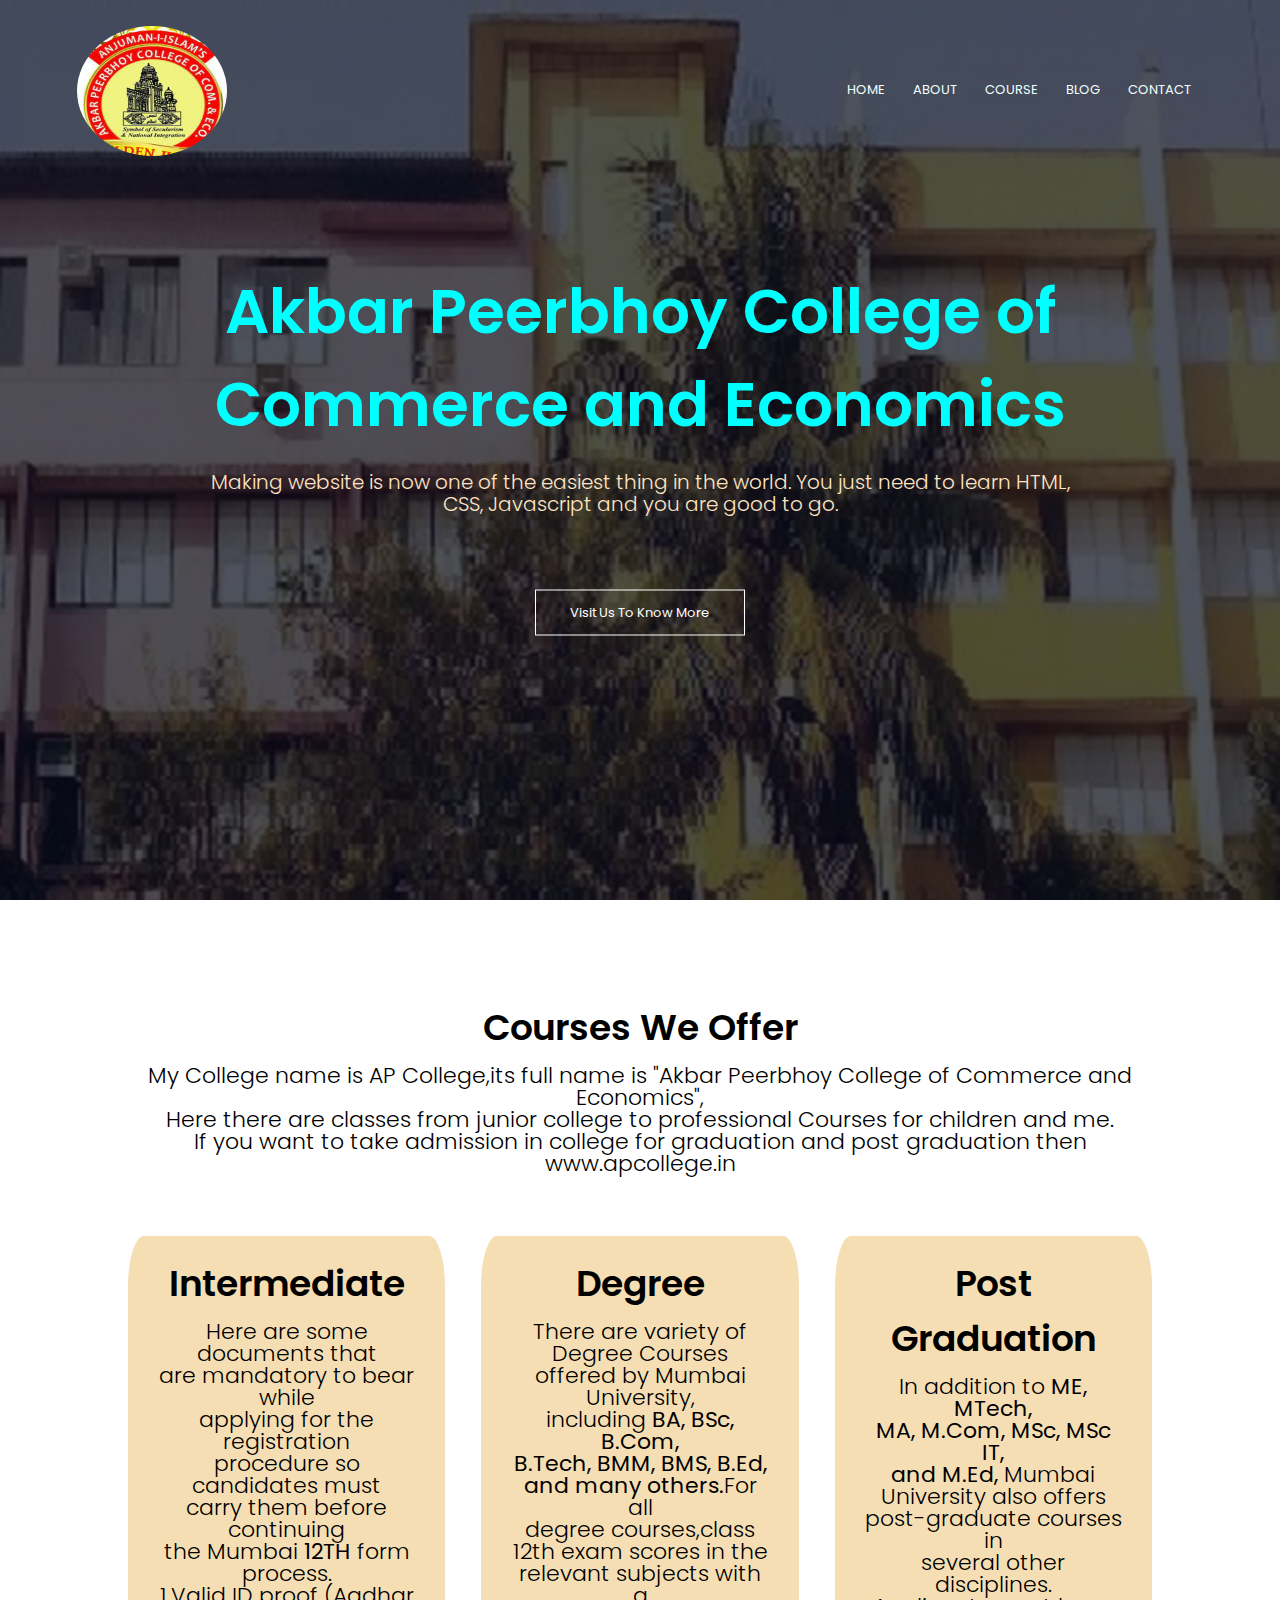
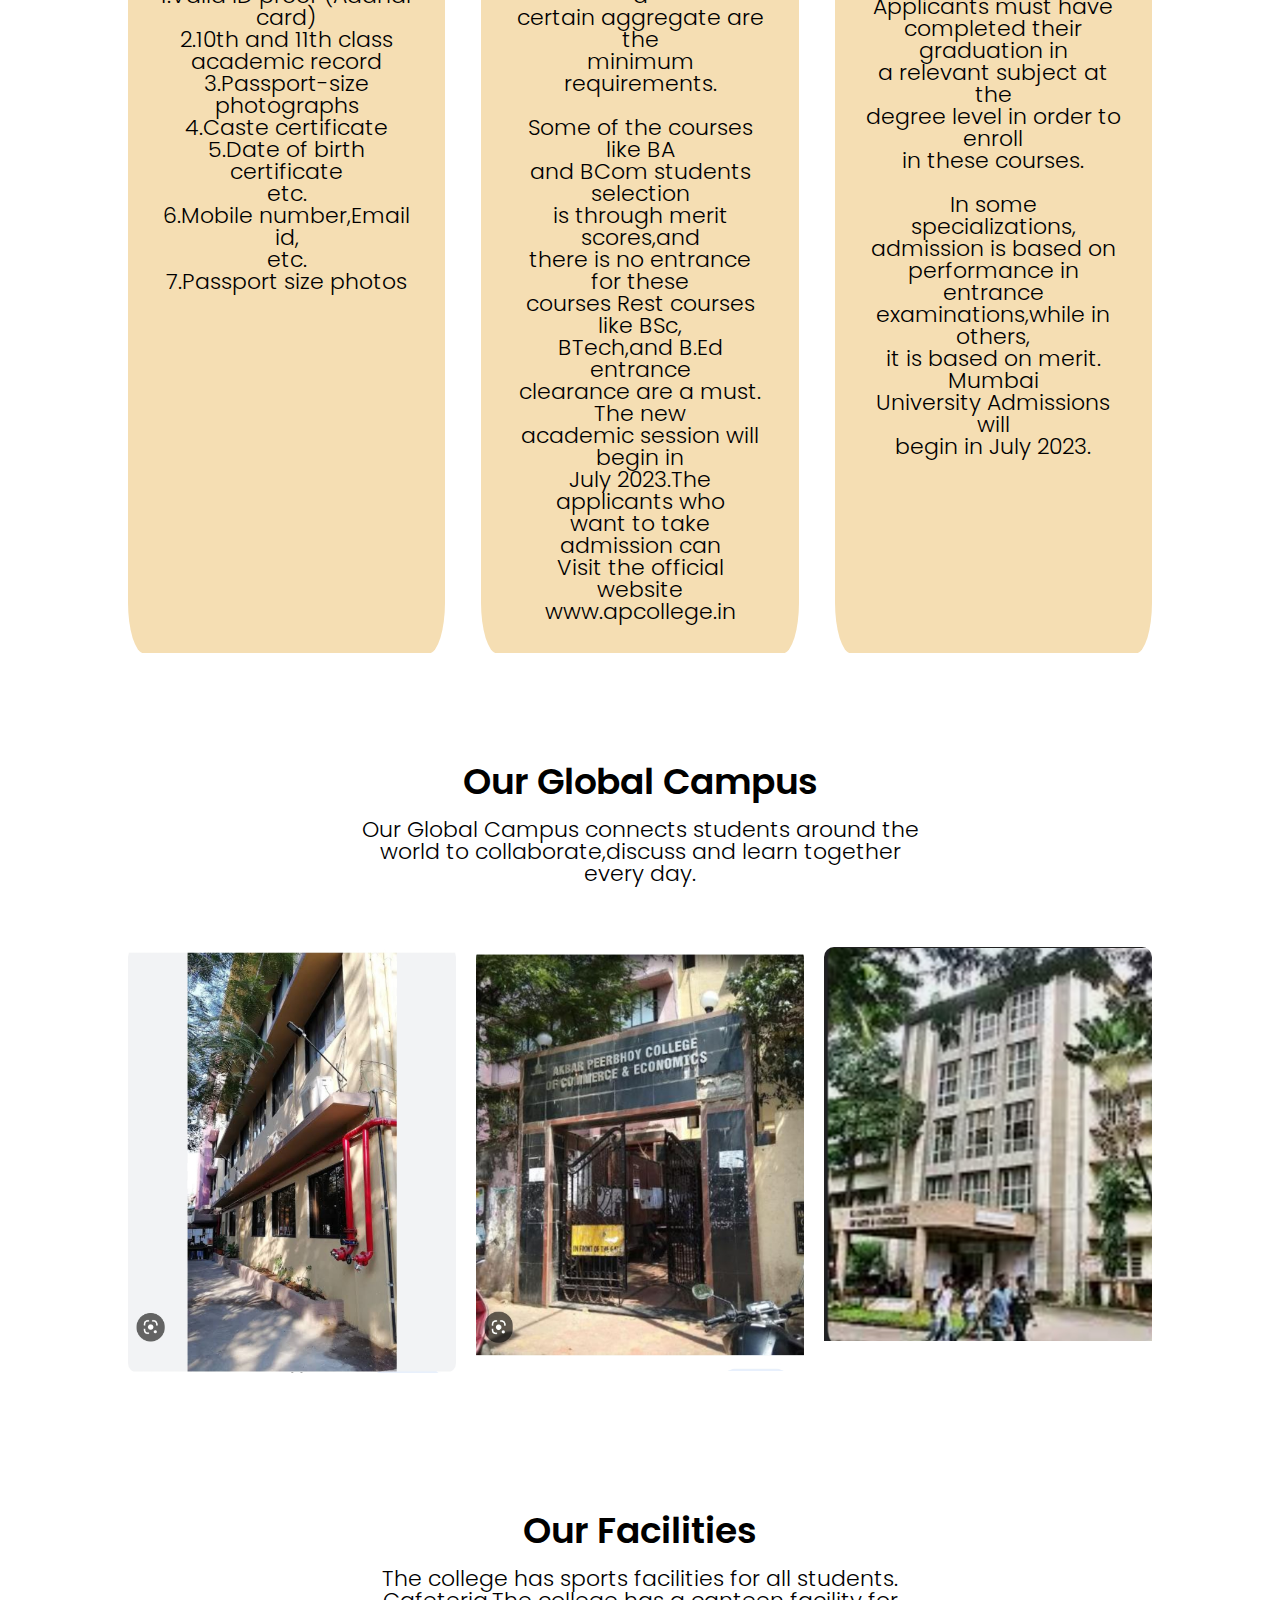
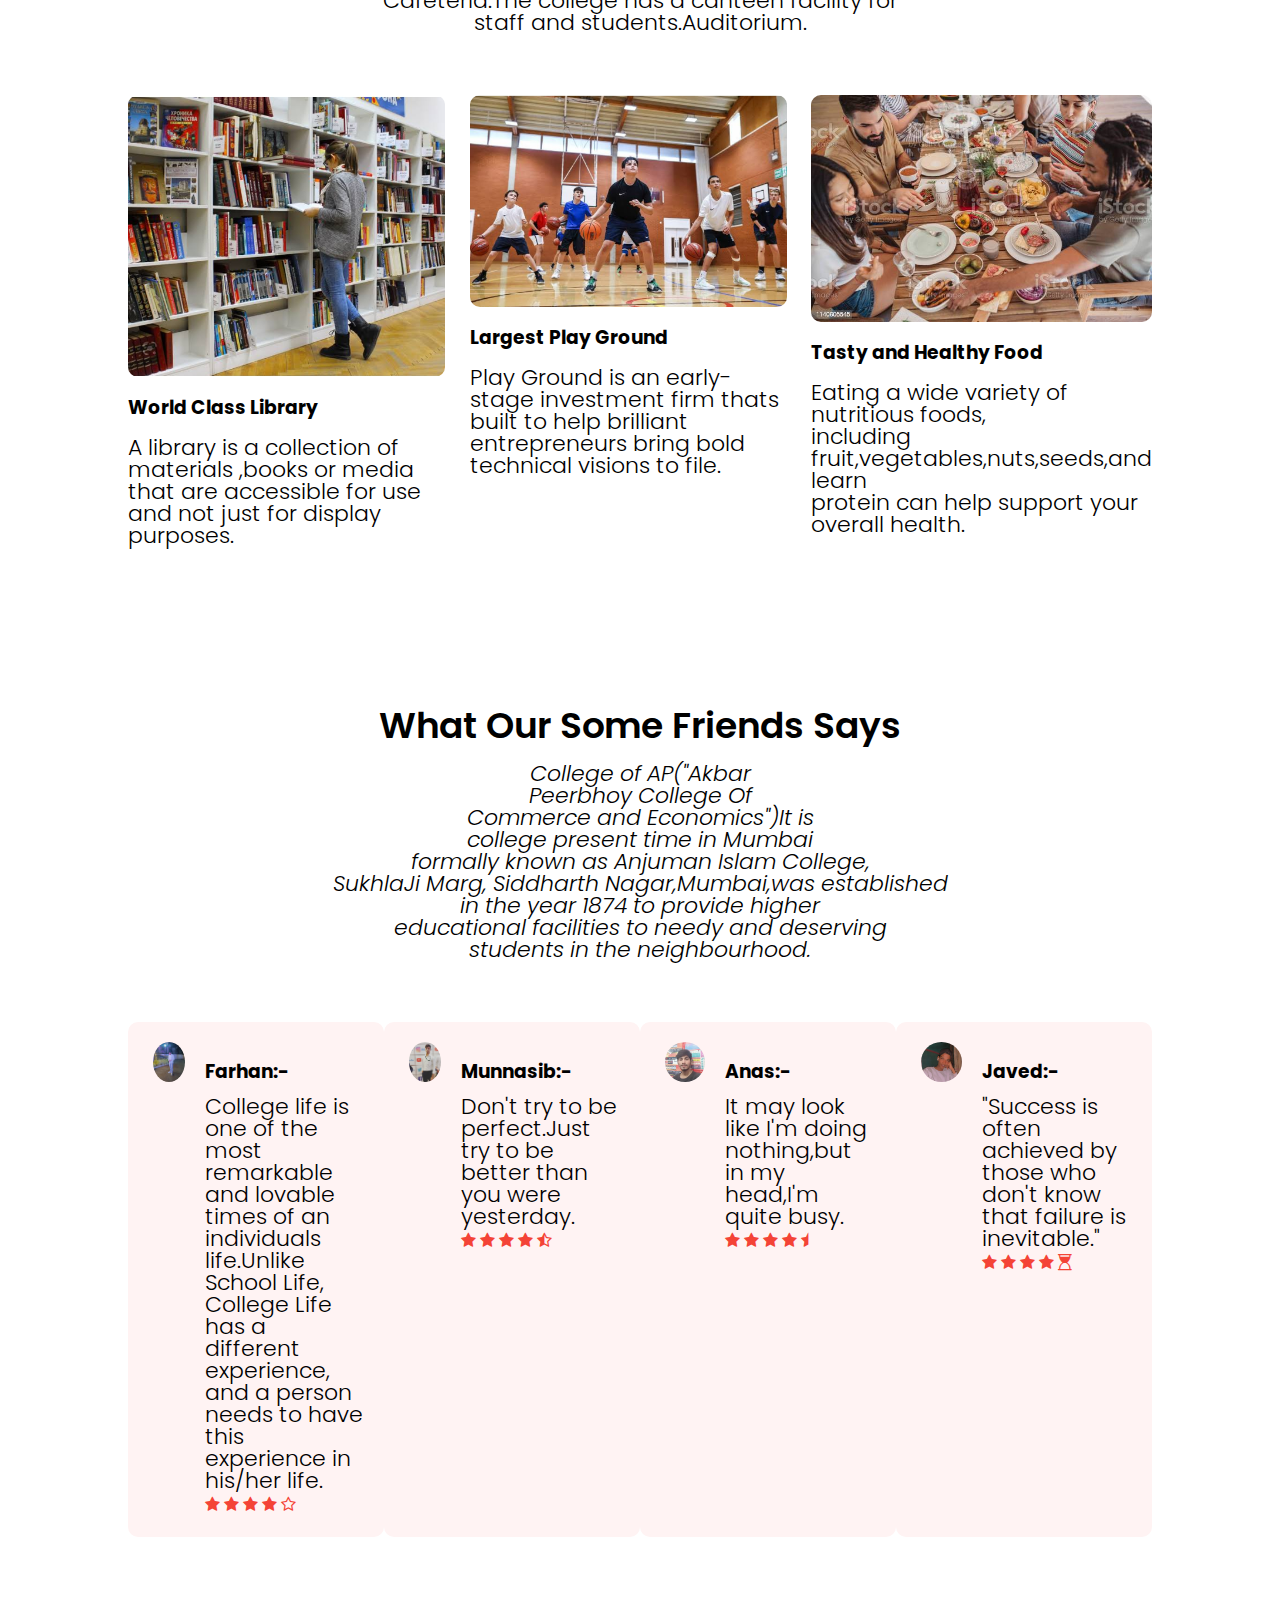
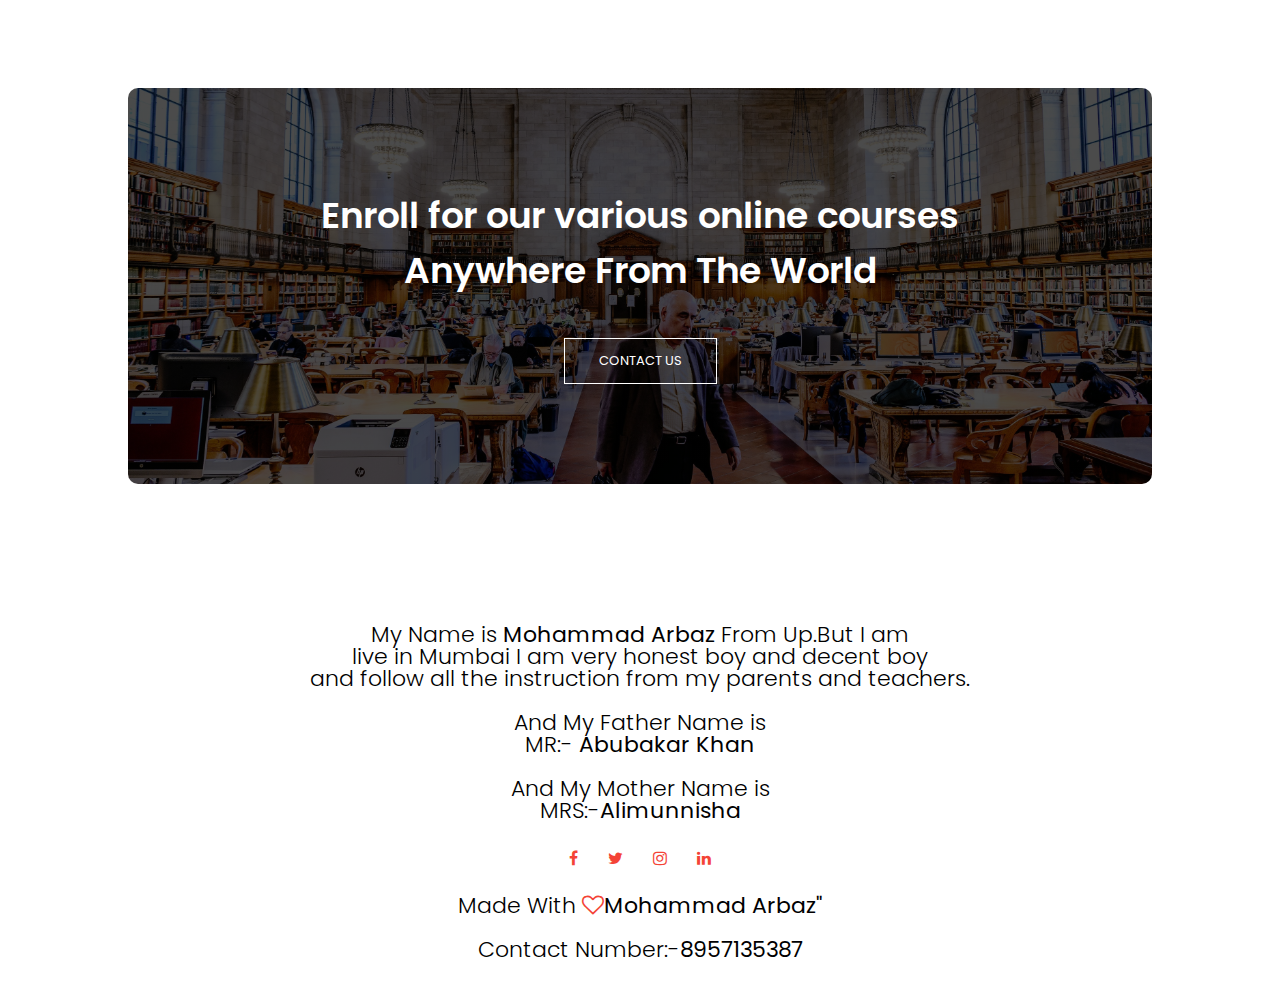
<file: index.html>
<html>
    <head>
        <meta name="viewport" content="with=device-width,initial-scale=1.0">
        <title>College</title>
        <link rel="stylesheet" href="style.css">
        <link rel="preconnect" href="https://fonts.googleapis.com">
<link rel="preconnect" href="https://fonts.gstatic.com" crossorigin>
<link href="https://fonts.googleapis.com/css2?
family=Josefin+Sans:wght@100&family=Poppins:
wght@100;200;300;400;600;700&display=swap" rel="stylesheet">
<link rel="stylesheet" href="https://stackpath.bootstrapcdn.com/
font-awesome/4.7.0/css/font-awesome.min.css">
    </head>
    <body>
        <section class="header">
            <nav>
                <a href="index.html"><img src="logo.png"></a>
                <div class="nav-links" id="navlinks">
                    <i class="fa fa-times"onclick="hidemenu()"></i>
                    <ul>
                        <li><a href="index.html">HOME</a></li>
                        <li><a href="about.html.html">ABOUT</a></li>
                        <li><a href="course.html.html">COURSE</a></li>
                        <li><a href="blog.html.html">BLOG</a></li>
                        <li><a href="contact.html.html">CONTACT</a></li>
                    </ul>
                </div>
                <i class="fa fa-bars"onclick="showmenu()"></i>
            </nav>
            <div class="text-box">
                <h1>Akbar Peerbhoy College of Commerce and Economics</i></h1>
                <p>Making website is now one of the easiest thing in the world.
                    You just need to learn HTML, <br>CSS, Javascript and you are good to go.
                </p><br>
                <a href=""class="form-container">Visit Us To Know More</a>
                </div>
            </div>
        </section>
        <section class="Course">
            <h1>Courses We Offer</h1>
            <p>My College name is AP College,its full name is "Akbar Peerbhoy College of Commerce and 
                Economics",<br>Here there are classes from junior college to professional 
                Courses for children and me.<br>If you want to take admission
                in college for graduation and post graduation then www.apcollege.in
            </p>
            <div class="row">
                <div class="course-col">
                    <h1>Intermediate</h1>
                    <p>Here are some documents that <br>are mandatory
                    to bear while <br>applying for the registration<br>
                procedure so candidates must<br> carry them
            before continuing <br>the Mumbai <b>12TH</b> form<br>
        process.<br>
    1.Valid ID proof (Aadhar <br>
    card)<br>
2.10th and 11th class <br>academic record<br>
3.Passport-size photographs<br>
4.Caste certificate<br>
5.Date of birth certificate <br>etc.<br>
6.Mobile number,Email id,<br>etc.<br>
7.Passport size photos<br></p>
                </div>
                <div class="course-col">
                    <h1>Degree</h1>
                    <p>There are variety of<br>Degree Courses
                    <br>offered by Mumbai University,<br>including
                <b>BA, BSc, B.Com,<br>B.Tech, BMM, BMS, B.Ed,<br>
            and many others.</b>For all<br>degree courses,class<br>
        12th exam scores in the <br>relevant subjects with a<br>certain
    aggregate are the<br>minimum requirements.
<br>
<br>
Some of the courses like BA<br>and BCom students selection<br>is 
through merit scores,and<br>there is no entrance for these<br>courses
Rest courses like BSc,<br>BTech,and B.Ed entrance<br>clearance are a must.
The new<br>academic session will begin in<br>July 2023.The applicants
who<br>want to take admission can<br>Visit the official website<br>
www.apcollege.in<br></p>
            </div>
            <div class="course-col">
                <h1>Post Graduation</h1>
                <p>In addition to <b>ME, MTech,<br>MA, M.Com, MSc, MSc IT,<br>
               and M.Ed,</b> Mumbai<br>University also offers<br>post-graduate courses in<br>
            several other disciplines.<br>Applicants must have<br>completed their
        graduation in<br>a relevant subject at the <br>degree level in 
    order to enroll<br>in these courses.
<br>
<br>
In some specializations,<br>admission is based on<br>performance
in entrance<br>examinations,while in others,<br>it is based on merit.
Mumbai<br>University Admissions will<br>begin in July 2023. </p>
        </div>
    </div>
        </section>
        <section class="Campus">
            <h1>Our Global Campus</h1>
            <p>Our Global Campus connects students around the<br>world
            to collaborate,discuss and learn together<br>every day.</p>
            <div class="row">
                <div class="campus-col">
                    <img src="mum.jpg">
                    <div class="layer">
                        <h3>Mumbai</h3>
                    </div>
                </div>
                <div class="campus-col">
                    <img src="mumb.jpg">
                    <div class="layer">
                        <h3>Mumbai</h3>
                    </div>
                </div>
                <div class="campus-col">
                    <img src="mum.png">
                    <div class="layer">
                        <h3>Mumbai</h3>
                    </div>
            </div>
        </section>
        <section class="facilities">
            <h1>Our Facilities</h1>
            <p>The college has sports facilities for all students.<br>
            Cafeteria.The college has a canteen facility for<br>
        staff and students.Auditorium.</p>
        <div class="row">
            <div class="facilities-col">
                <img src="library.jpg">
                <h3>World Class Library</h3>
                <p>A library is a collection of materials ,books or media<br>
                that are accessible for use and not just for display purposes.</p>
            </div>
            <div class="facilities-col">
                <img src="basketball.jpg">
                <h3>Largest Play Ground</h3>
                <p>Play Ground is an early-stage investment firm thats
                    <br>built to help brilliant entrepreneurs bring bold<br>
                    technical visions to file.
                </p>
                </div>
                <div class="facilities-col">
                    <img src="canteen.jpg">
                    <h3>Tasty and Healthy Food</h3>
                    <p>Eating a wide variety of nutritious foods,<br>
                    including fruit,vegetables,nuts,seeds,and learn<br>
                protein can help support your overall health.</p>
                </div> 
        </div>
        </section>
        <section class="testimonials">
            <h1>What Our Some Friends Says</h1>
            <p><i>College of AP("Akbar<br>Peerbhoy College Of <br>
            Commerce and Economics")It is <br>college present time in 
        Mumbai<br>formally known as Anjuman Islam College,<br>SukhlaJi Marg,
    Siddharth Nagar,Mumbai,was established <br>in the year 1874 to provide higher<br>
educational facilities to needy and deserving<br>students in the 
neighbourhood. </i></p>
<div class="row">
    <div class="testimonials-col">
        <img src="farhan.jpg">
        <div>
            <h3>Farhan:-</h3>
            <p>College life is one of the most remarkable and lovable
            times of an individuals life.Unlike School Life, College
        Life has a different experience, and a person needs to 
    have this experience in his/her life.</p>
    <i class="fa fa-star"></i>
    <i class="fa fa-star"></i>
    <i class="fa fa-star"></i>
    <i class="fa fa-star"></i>
    <i class="fa fa-star-o"></i>
        </div>
    </div>
    <div class="testimonials-col">
        <img src="munasib.jpg">
        <div>
            <h3>Munnasib:-</h3>
            <p>Don't try to be perfect.Just try to be better
            than you were yesterday.</p>
            <i class="fa fa-star"></i>
            <i class="fa fa-star"></i>
            <i class="fa fa-star"></i>
            <i class="fa fa-star"></i>
            <i class="fa fa-star-half-o"></i>
         </div>
     </div>
     <div class="testimonials-col">
        <img src="anas.jpg">
        <div>
            <h3>Anas:-</h3>
            <p>It may look like I'm doing nothing,but in my
            head,I'm quite busy.</p>
            <i class="fa fa-star"></i>
            <i class="fa fa-star"></i>
            <i class="fa fa-star"></i>
            <i class="fa fa-star"></i>
            <i class="fa fa-star-half"></i>
      </div>
    </div>
    <div class="testimonials-col">
        <img src="javed.jpg">
        <div>
            <h3>Javed:-</h3>
            <p>"Success is often achieved by those who don't 
            know that failure is inevitable."</p>
            <i class="fa fa-star"></i>
            <i class="fa fa-star"></i>
            <i class="fa fa-star"></i>
            <i class="fa fa-star"></i>
            <i class="fa fa-hourglass-start"></i>
        </div>
    </div>
</div>
        </section>
        <section class="cta">
            <h1>Enroll for our various online courses<br> Anywhere From The World</h1>
            <a href="" class="form-container">CONTACT US</a>
        </section>
        <section class="footer">
            <p>My Name is <b>Mohammad Arbaz </b> From Up.But I am <br>live
                in Mumbai I am very honest boy and decent boy<br>and follow all
            the instruction from my parents and teachers.<br><br>And My Father Name is<br>
        MR:-<b> Abubakar Khan</b><br><br>And My Mother Name is<br>MRS:-<b>Alimunnisha</b></p>
            <div class="icons">
                <i class="fa fa-Facebook"></i>
                <i class="fa fa-Twitter"></i>
                <i class="fa fa-Instagram"></i>
                <i class="fa fa-Linkedin"></i>
            </div>
            <p>Made With <i class="fa fa-heart-o"></i><b>Mohammad Arbaz"</b><br><br>
            Contact Number:-<b>8957135387</b></p>
        </section>
        <script>
            var navlinks = document.getElementById("navlinks");
            function showmenu(){
                navlinks.style.right = "0";
            }
            function hidemenu(){
                navlinks.style.right = "-200px";
            }
        </script>
    </body>
</html>
</file>
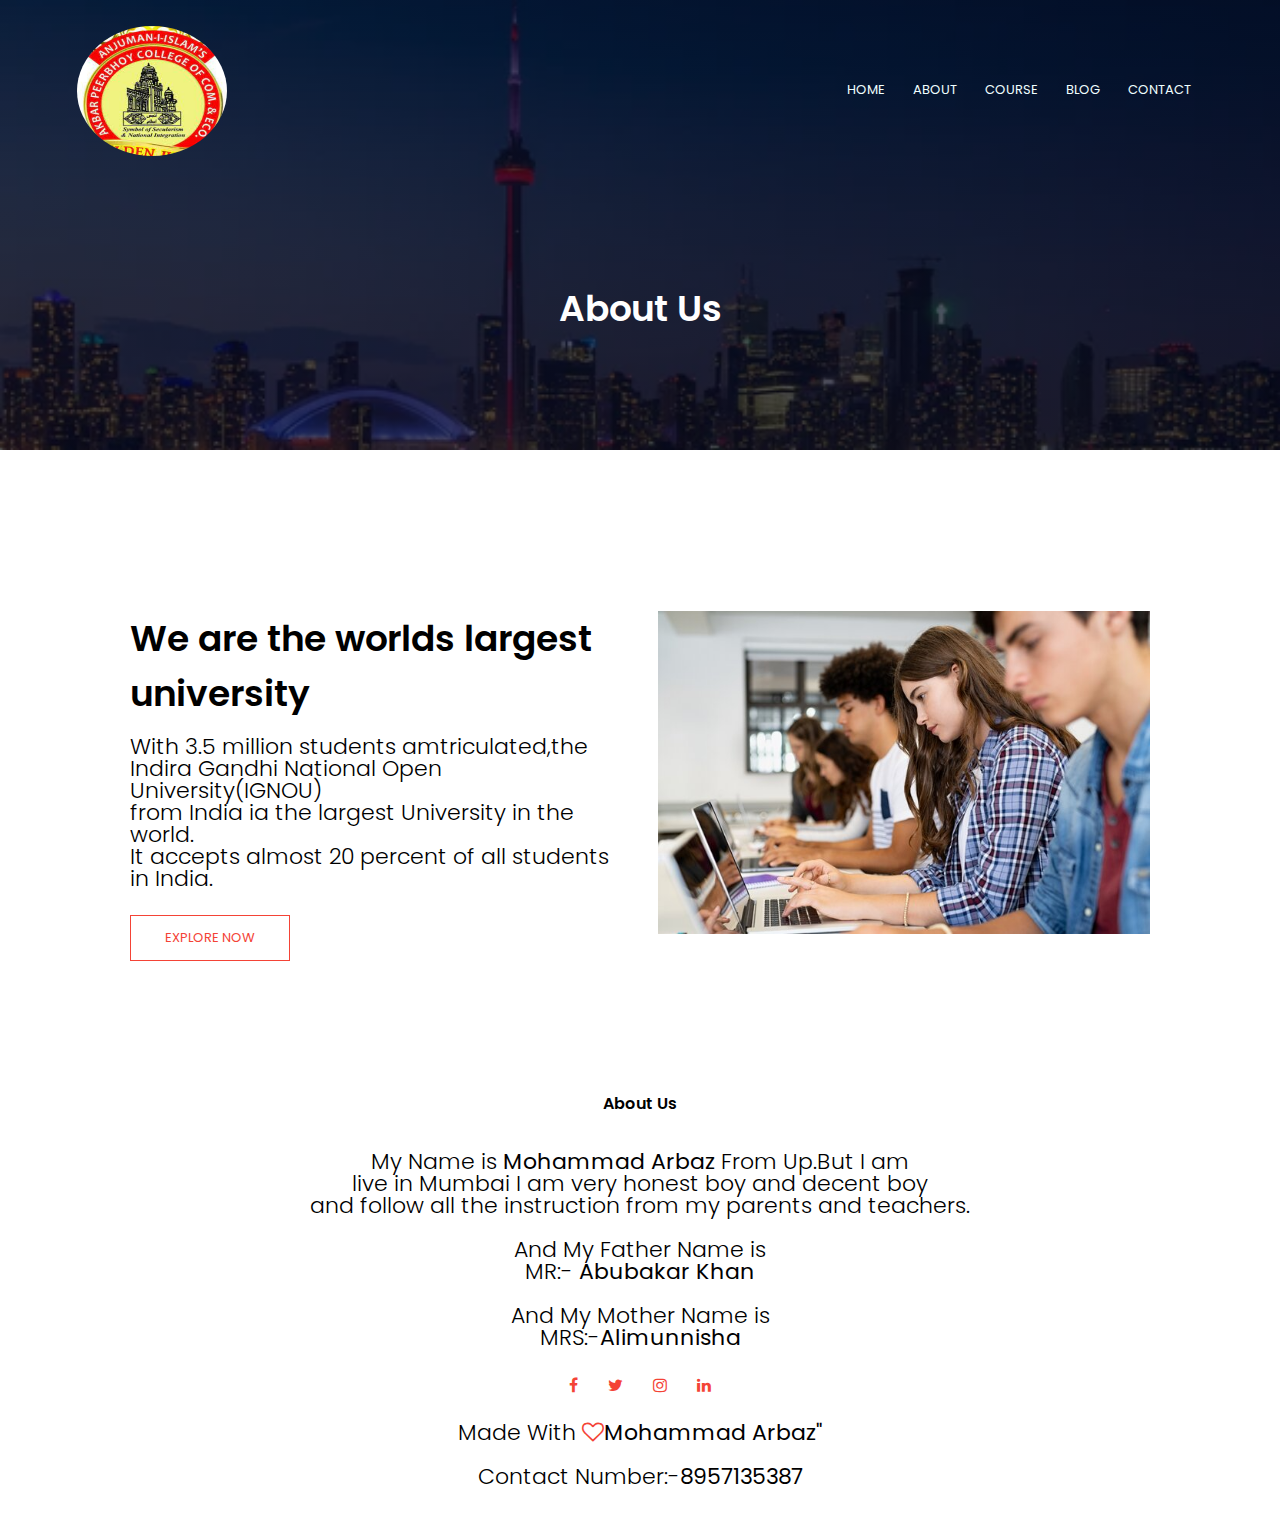
<file: about.html.html>
<html>
    <head>
        <meta name="viewport" content="with=device-width,initial-scale=1.0">
        <title>College</title>
        <link rel="stylesheet" href="style.css">
        <link rel="preconnect" href="https://fonts.googleapis.com">
<link rel="preconnect" href="https://fonts.gstatic.com" crossorigin>
<link href="https://fonts.googleapis.com/css2?
family=Josefin+Sans:wght@100&family=Poppins:
wght@100;200;300;400;600;700&display=swap" rel="stylesheet">
<link rel="stylesheet" href="https://stackpath.bootstrapcdn.com/
font-awesome/4.7.0/css/font-awesome.min.css">
    </head>
    <body>
        <section class="Sub-header">
            <nav>
                <a href="index.html"><img src="logo.png"></a>
                <div class="nav-links" id="navlinks">
                    <i class="fa fa-times"onclick="hidemenu()"></i>
                    <ul>
                        <li><a href="index.html">HOME</a></li>
                        <li><a href="about.html.html">ABOUT</a></li>
                        <li><a href="course.html.html">COURSE</a></li>
                        <li><a href="blog.html.html">BLOG</a></li>
                        <li><a href="contact.html.html">CONTACT</a></li>
                    </ul>
                </div>
                <i class="fa fa-bars"onclick="showmenu()"></i>
            </nav>
           <h1>About Us</h1>

        </section>
        <section class="about-us">
            <div class="row">
                <div class="about-col">
                    <h1>We are the worlds largest university</h1>
                    <p>With 3.5 million students amtriculated,the <br>
                    Indira Gandhi National Open University(IGNOU)<br>
                    from India ia the largest University in the world.<br>
                It accepts almost 20 percent of all students in India.</p>
                <a href=""class="form-container red-container">EXPLORE NOW</a>
                </div>
                <div class="about-col">
                    <img src="largest.jpg">
                </div>
            </div>
        </section>
       
        
      
        
       
        <section class="footer">
            <h4>About Us</h4>
            <p>My Name is <b>Mohammad Arbaz </b> From Up.But I am <br>live
            in Mumbai I am very honest boy and decent boy<br>and follow all
        the instruction from my parents and teachers.<br><br>And My Father Name is<br>
    MR:-<b> Abubakar Khan</b><br><br>And My Mother Name is<br>MRS:-<b>Alimunnisha</b></p>
        <div class="icons">
            <i class="fa fa-Facebook"></i>
            <i class="fa fa-Twitter"></i>
            <i class="fa fa-Instagram"></i>
            <i class="fa fa-Linkedin"></i>
        </div>
        <p>Made With <i class="fa fa-heart-o"></i><b>Mohammad Arbaz"</b><br><br>
        Contact Number:-<b>8957135387</b></p>
        </section>
        <script>
            var navlinks = document.getElementById("navlinks");
            function showmenu(){
                navlinks.style.right = "0";
            }
            function hidemenu(){
                navlinks.style.right = "-200px";
            }
        </script>
    </body>
</html>
</file>
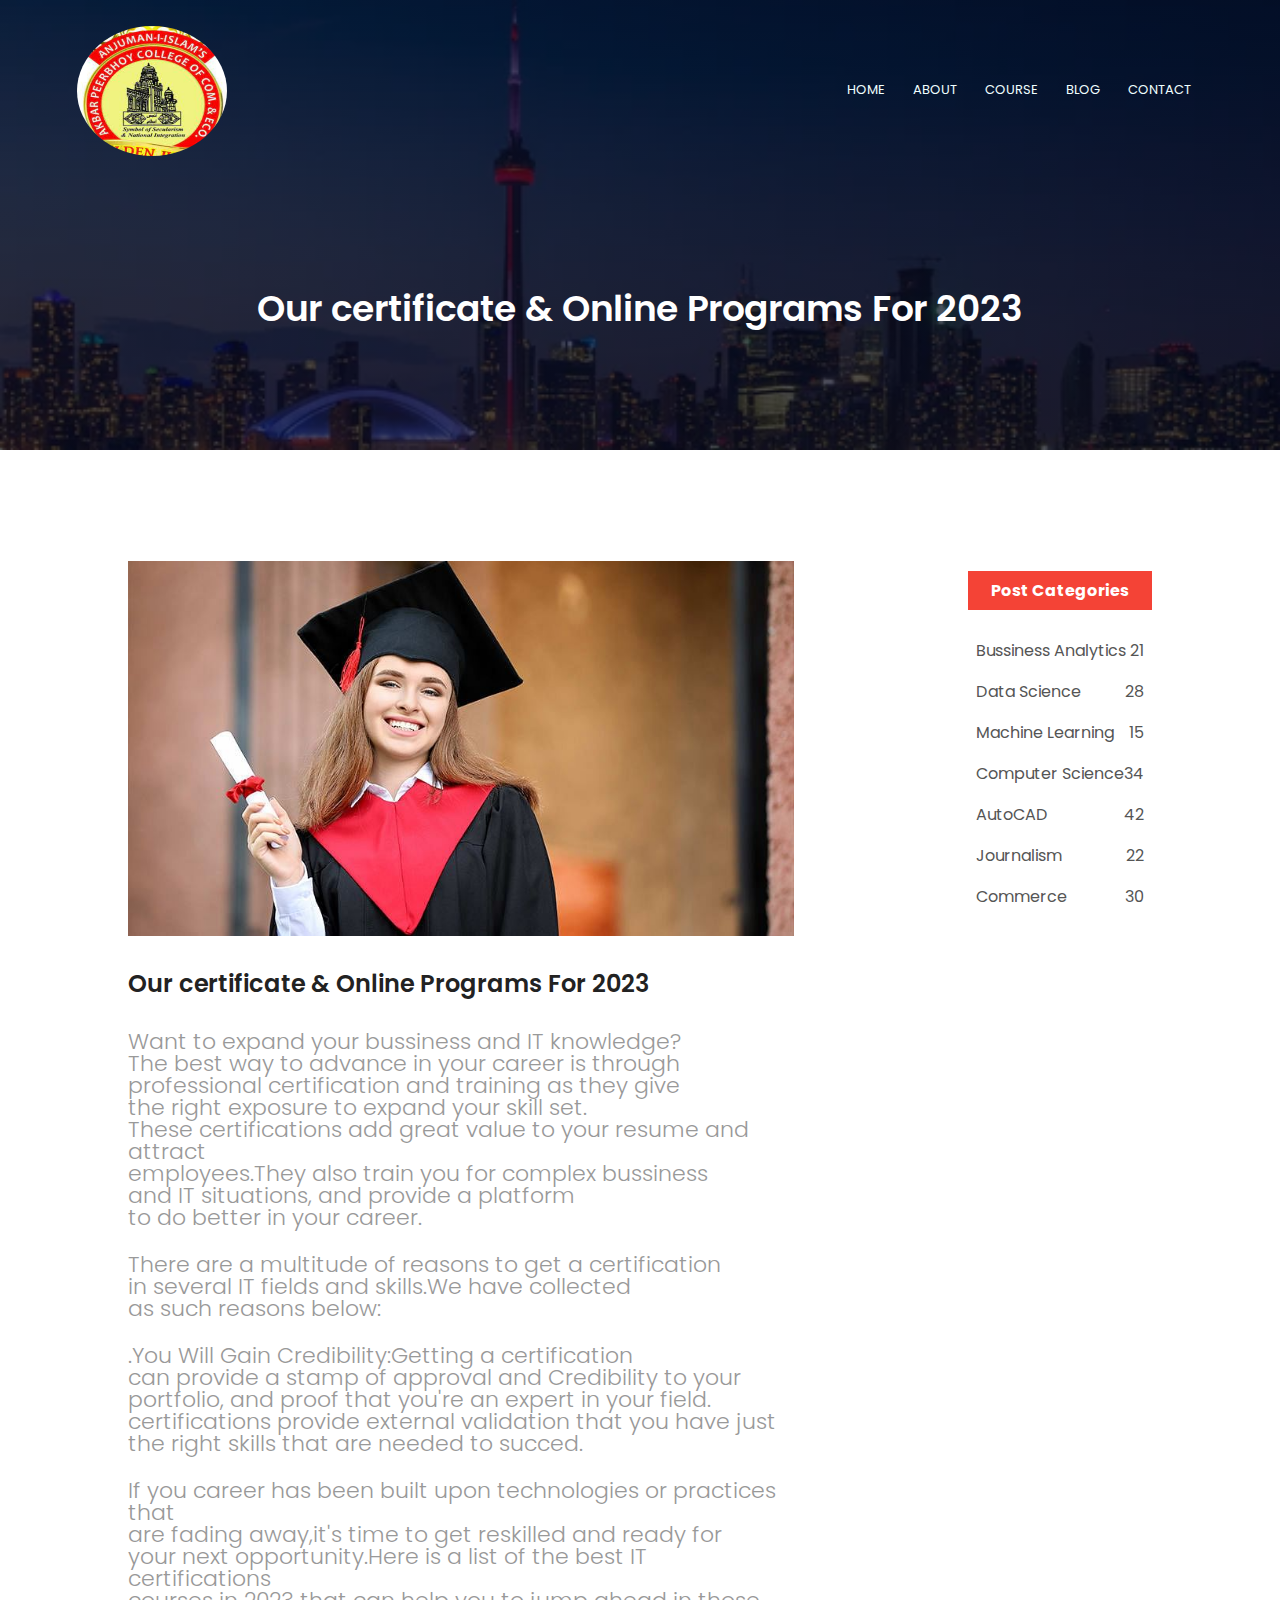
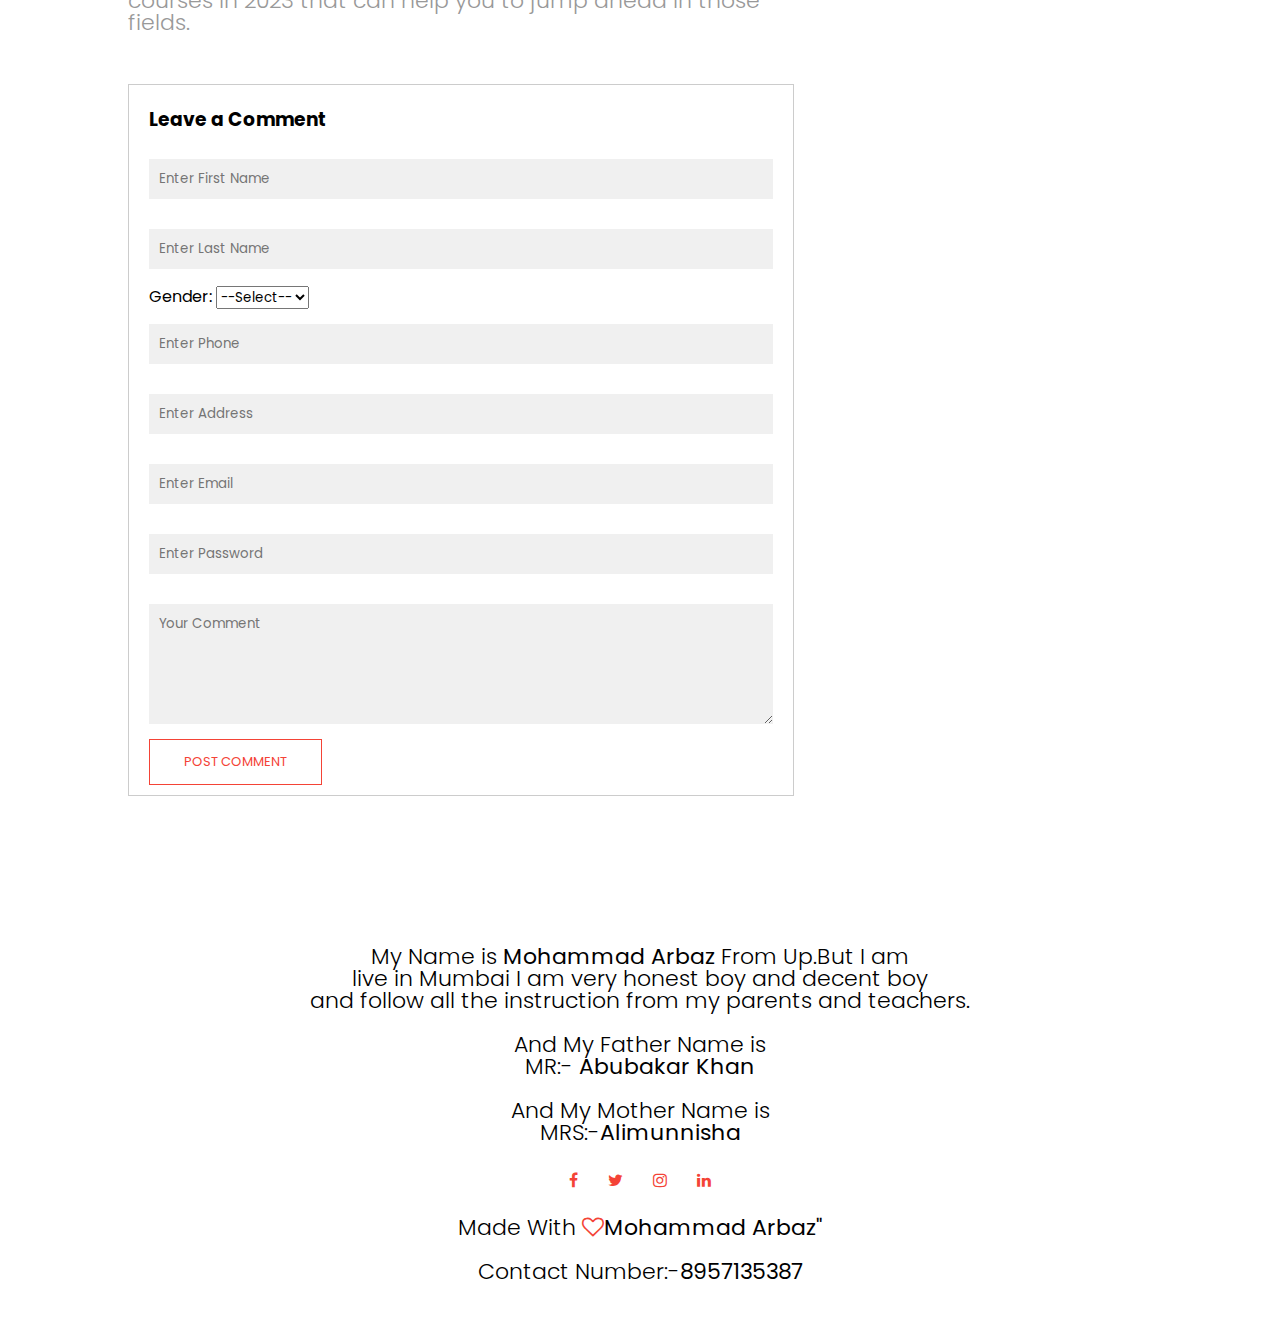
<file: blog.html.html>
<html>
    <head>
        <meta name="viewport" content="with=device-width,initial-scale=1.0">
        <title>College</title>
        <link rel="stylesheet" href="style.css">
        <link rel="preconnect" href="https://fonts.googleapis.com">
<link rel="preconnect" href="https://fonts.gstatic.com" crossorigin>
<link href="https://fonts.googleapis.com/css2?
family=Josefin+Sans:wght@100&family=Poppins:
wght@100;200;300;400;600;700&display=swap" rel="stylesheet">
<link rel="stylesheet" href="https://stackpath.bootstrapcdn.com/
font-awesome/4.7.0/css/font-awesome.min.css">
    </head>
    <body>
        <section class="Sub-header">
            <nav>
                <a href="index.html"><img src="logo.png"></a>
                <div class="nav-links" id="navlinks">
                    <i class="fa fa-times"onclick="hidemenu()"></i>
                    <ul>
                        <li><a href="index.html">HOME</a></li>
                        <li><a href="about.html.html">ABOUT</a></li>
                        <li><a href="course.html.html">COURSE</a></li>
                        <li><a href="blog.html.html">BLOG</a></li>
                        <li><a href="contact.html.html">CONTACT</a></li>
                    </ul>
                </div>
                <i class="fa fa-bars"onclick="showmenu()"></i>
            </nav>
           <h1>Our certificate & Online Programs For 2023</h1>

        </section>
        <section class="blog-content">
            <div class="row">
                <div class="blog-left">
                    <img src="certificate.jpg">
                    <h2>Our certificate & Online Programs For 2023</h2>
                    <p>Want to expand your bussiness and IT knowledge?<br>
                        The best way to advance in your career is through <br>
                        professional certification and training as they give <br>
                        the right exposure to expand your skill set.<br>These certifications add
                        great value to your resume and attract<br>employees.They also train you
                        for complex bussiness<br>and IT situations, and provide a platform <br>
                        to do better in your career.
                    </p>
                    <br>
                    <p>There are a multitude of reasons to get a certification<br>
                    in several IT fields and skills.We have collected <br>as such 
                reasons below:</p>
                <br>
                <p>.You Will Gain Credibility:Getting a certification <br>
                can provide a stamp of approval and Credibility to your <br>
            portfolio, and proof that you're an expert in your field.<br>
        certifications provide external validation that you have just<br>
    the right skills that are needed to succed.</p>
    <br>
    <p>If you career has been built upon technologies or practices that <br>
    are fading away,it's time to get reskilled and ready for<br>your
next opportunity.Here is a list of the best IT certifications<br>
courses in 2023 that can help you to jump ahead in those fields.</p>
<div class="comment-box">
    <h3>Leave a Comment</h3>
    <form class="comment-form">
        <input type="text" placeholder="Enter First Name">
        <input type="text" placeholder="Enter Last Name">
        <label for="gender">Gender:</label>
        <select id="gender"name="gender">
            <option value="">--Select--</option>
            <option value="male">Male</option>
            <option value="female">Female</option>
            <option value="other">Other</option>
        </select>
        <input type="text" placeholder="Enter Phone">
        <input type="text" placeholder="Enter Address">
        <input type="email" placeholder="Enter Email">
        <input type="text" placeholder="Enter Password">
        <textarea  rows="5" placeholder="Your Comment"></textarea>
        <button type="submit" class="form-container red-container">POST COMMENT</button>
    </form>
</div>
                </div>
                <div class="blog-right">
                    <h3>Post Categories</h3>
                    <div>
                        <span>Bussiness Analytics</span>
                        <span>21</span>
                    </div>
                <div>
                <span>Data Science</span>
                        <span>28</span>
                    </div>
                <div>
                <span>Machine Learning</span>
                        <span>15</span>
                    </div>
                <div>
                <span>Computer Science</span>
                        <span>34</span>
                    </div>
                <div>
                <span>AutoCAD</span>
                        <span>42</span>
                    </div>
                <div>
                <span>Journalism</span>
                        <span>22</span>
                    </div>
                <div>
                <span>Commerce</span>
                        <span>30</span>
                    </div>
                </div>
            </div>
        </section>
       
        
      
        
       
        <section class="footer">
            <p>My Name is <b>Mohammad Arbaz </b> From Up.But I am <br>live
                in Mumbai I am very honest boy and decent boy<br>and follow all
            the instruction from my parents and teachers.<br><br>And My Father Name is<br>
        MR:-<b> Abubakar Khan</b><br><br>And My Mother Name is<br>MRS:-<b>Alimunnisha</b></p>
            <div class="icons">
                <i class="fa fa-Facebook"></i>
                <i class="fa fa-Twitter"></i>
                <i class="fa fa-Instagram"></i>
                <i class="fa fa-Linkedin"></i>
            </div>
            <p>Made With <i class="fa fa-heart-o"></i><b>Mohammad Arbaz"</b><br><br>
            Contact Number:-<b>8957135387</b></p>
        </section>
        <script>
            var navlinks = document.getElementById("navlinks");
            function showmenu(){
                navlinks.style.right = "0";
            }
            function hidemenu(){
                navlinks.style.right = "-200px";
            }
        </script>
    </body>
</html>
</file>
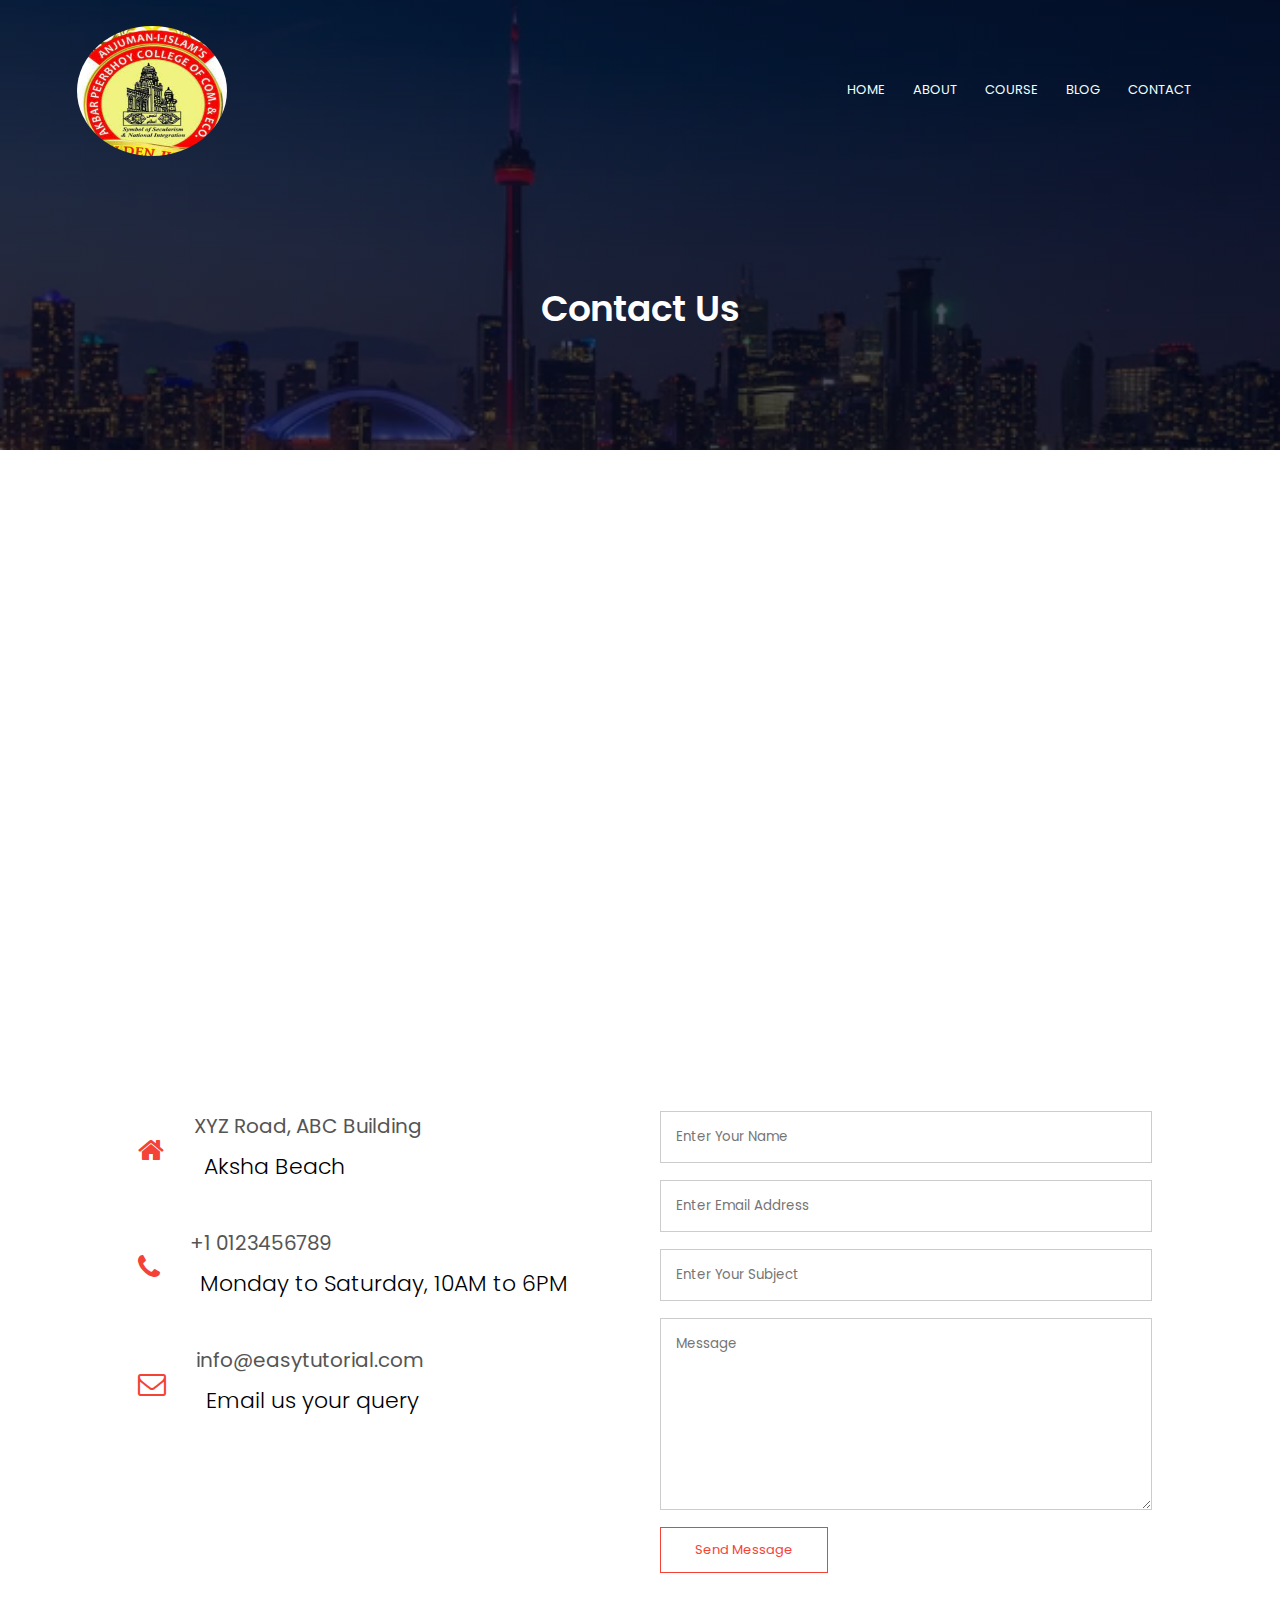
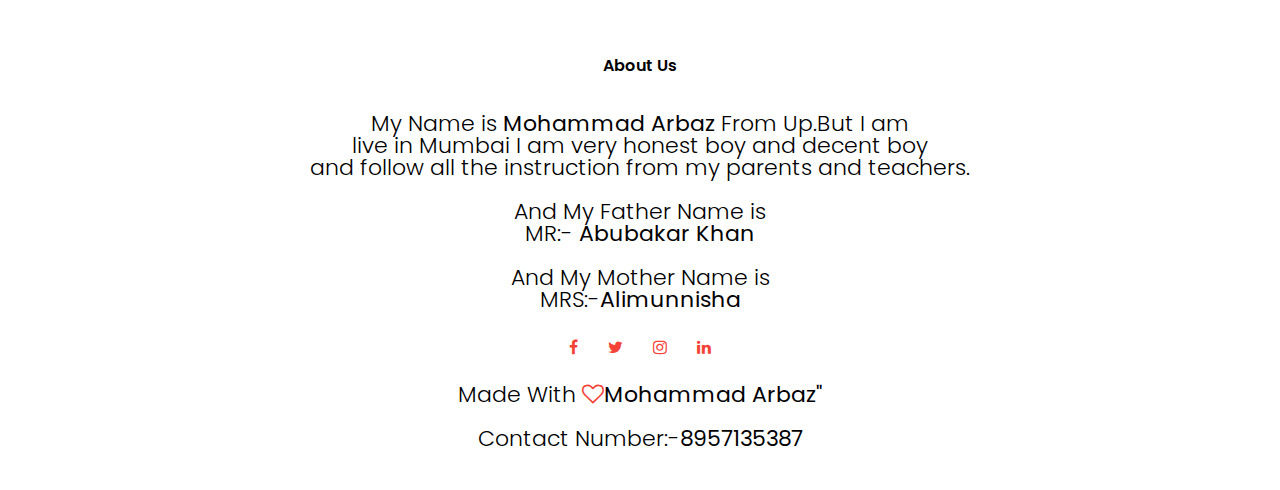
<file: contact.html.html>
<html>
    <head>
        <meta name="viewport" content="with=device-width,initial-scale=1.0">
        <title>College</title>
        <link rel="stylesheet" href="style.css">
        <link rel="preconnect" href="https://fonts.googleapis.com">
<link rel="preconnect" href="https://fonts.gstatic.com" crossorigin>
<link href="https://fonts.googleapis.com/css2?
family=Josefin+Sans:wght@100&family=Poppins:
wght@100;200;300;400;600;700&display=swap" rel="stylesheet">
<link rel="stylesheet" href="https://stackpath.bootstrapcdn.com/
font-awesome/4.7.0/css/font-awesome.min.css">
    </head>
    <body>
        <section class="Sub-header">
            <nav>
                <a href="index.html"><img src="logo.png"></a>
                <div class="nav-links" id="navlinks">
                    <i class="fa fa-times"onclick="hidemenu()"></i>
                    <ul>
                        <li><a href="index.html">HOME</a></li>
                        <li><a href="about.html.html">ABOUT</a></li>
                        <li><a href="course.html.html">COURSE</a></li>
                        <li><a href="blog.html.html">BLOG</a></li>
                        <li><a href="contact.html.html">CONTACT</a></li>
                    </ul>
                </div>
                <i class="fa fa-bars"onclick="showmenu()"></i>
            </nav>
           <h1>Contact Us</h1>

        </section>
        <section class="location">
            <iframe src="https://www.google.com/maps/embed?pb=!1m18!1m12!
            1m3!1d120590.09345448764!2d72.7129483222962!3d19.
            17595676261413!2m3!1f0!2f0!3f0!3m2!1i1024!2i768!
            4f13.1!3m3!1m2!1s0x3be7b42e695a7097%3A0x48523c8334d8edf7!
            2sAksa%20Beach!5e0!3m2!1sen!2sin!4v1682112633841!5m2!1sen!2sin" 
            width="600" height="450" style="border:0;" allowfullscreen="" 
            loading="lazy" referrerpolicy="no-referrer-when-downgrade"></iframe>
        </section>
        <section class="contact-us">
            <div class="row">
                <div class="contact-col">
                    <div>
                        <i class="fa fa-Home"></i>
                        <span>
                            <h5>XYZ Road, ABC Building</h5>
                            <p>Aksha Beach</p>
                        </span>
                    </div>
                    <div>
                    <i class="fa fa-Phone"></i>
                    <span>
                        <h5>+1 0123456789</h5>
                        <p>Monday to Saturday, 10AM to 6PM</p>
                    </span>
                </div>
                        <div>
                        <i class="fa fa-envelope-o"></i>
                        <span>
                            <h5>info@easytutorial.com</h5>
                            <p>Email us your query</p>
                        </span>
                    </div>
                </div>
                    <div class="contact-col">
                        <form action="form-handler.php" method="post">
                            <input type="text" name="name"placeholder="Enter Your Name"required>
                            <input type="email" name="email"placeholder="Enter Email Address"required>
                            <input type="text" name="subject"placeholder="Enter Your Subject"required>
                            <textarea rows="8" name="message"placeholder="Message"required></textarea>
                            <button type="Submit"class="form-container red-container">
                                Send Message</button>
                        </form>
            </div>
            </div>
        </section>
        
        
      
        
       
        <section class="footer">
            <h4>About Us</h4>
            <p>My Name is <b>Mohammad Arbaz </b> From Up.But I am <br>live
                in Mumbai I am very honest boy and decent boy<br>and follow all
            the instruction from my parents and teachers.<br><br>And My Father Name is<br>
        MR:-<b> Abubakar Khan</b><br><br>And My Mother Name is<br>MRS:-<b>Alimunnisha</b></p>
            <div class="icons">
                <i class="fa fa-Facebook"></i>
                <i class="fa fa-Twitter"></i>
                <i class="fa fa-Instagram"></i>
                <i class="fa fa-Linkedin"></i>
            </div>
            <p>Made With <i class="fa fa-heart-o"></i><b>Mohammad Arbaz"</b><br><br>
            Contact Number:-<b>8957135387</b></p>
        </section>
        <script>
            var navlinks = document.getElementById("navlinks");
            function showmenu(){
                navlinks.style.right = "0";
            }
            function hidemenu(){
                navlinks.style.right = "-200px";
            }
        </script>
    </body>
</html>
</file>
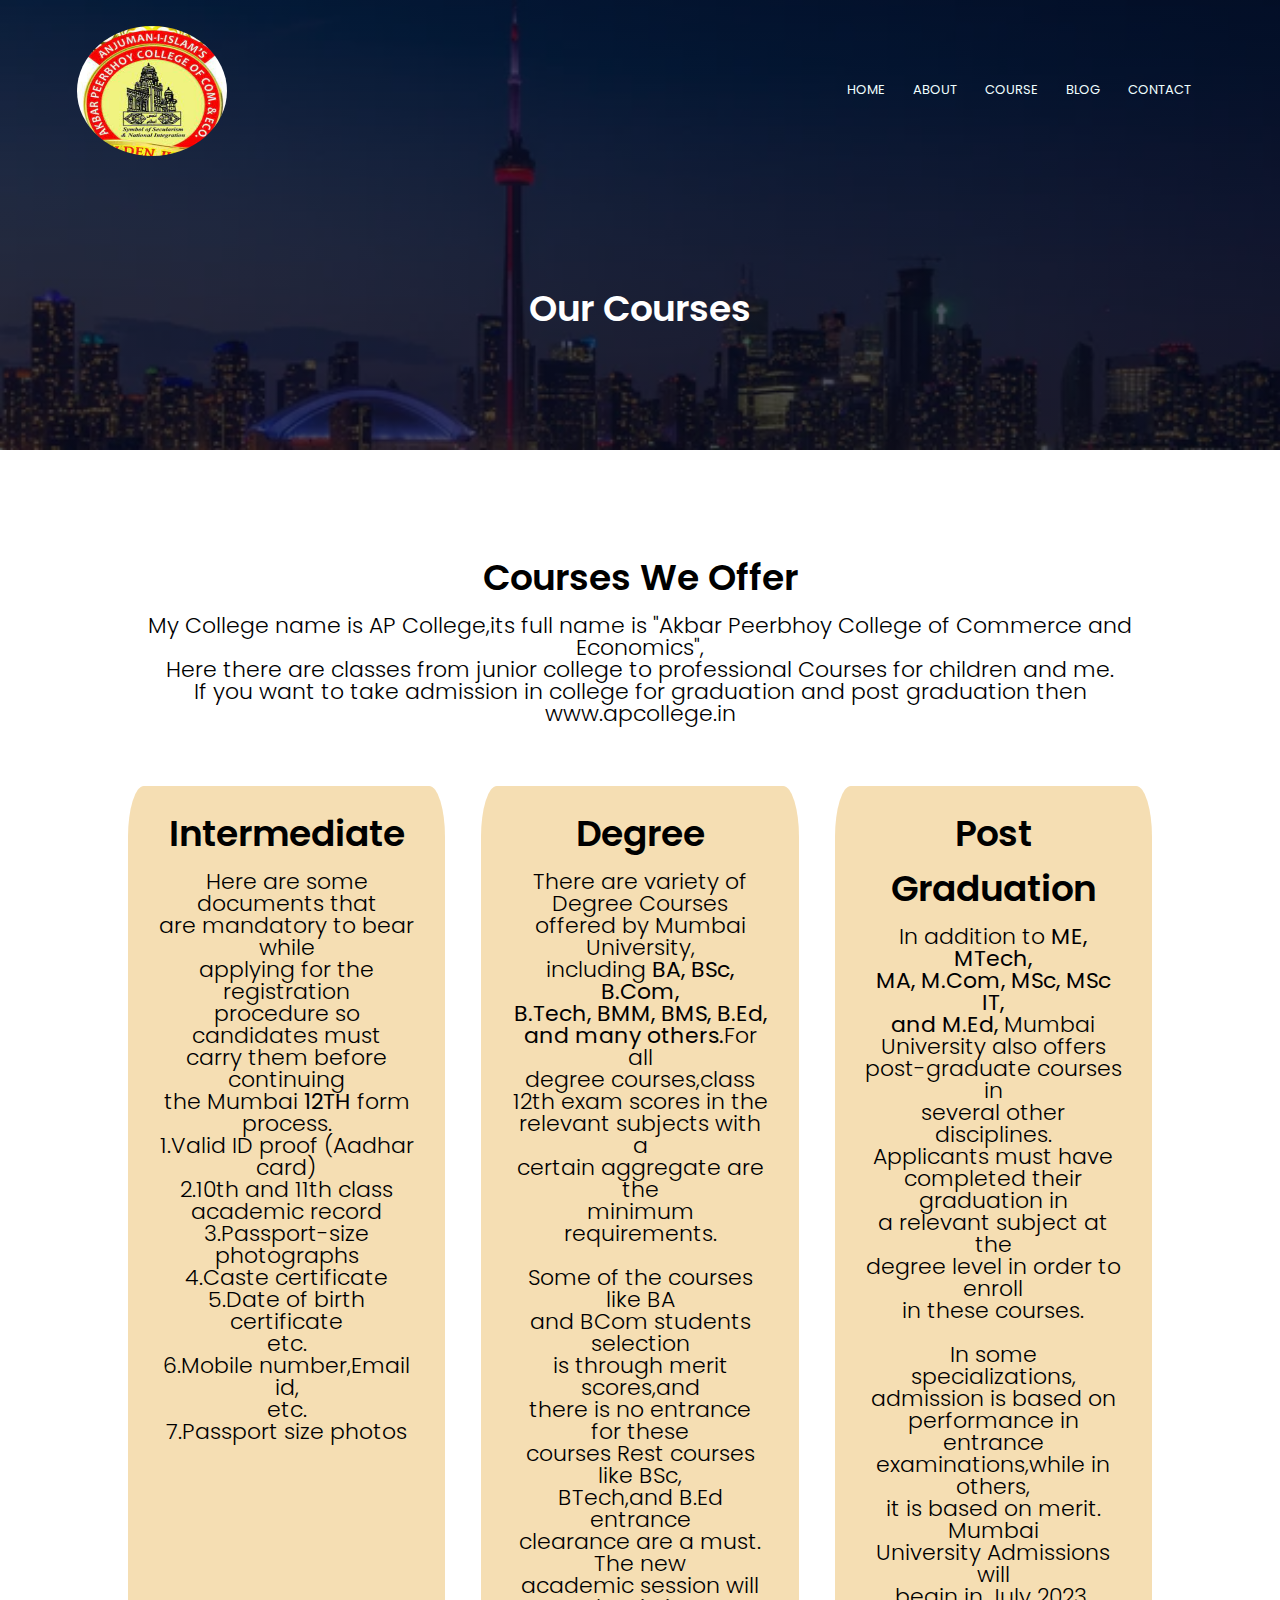
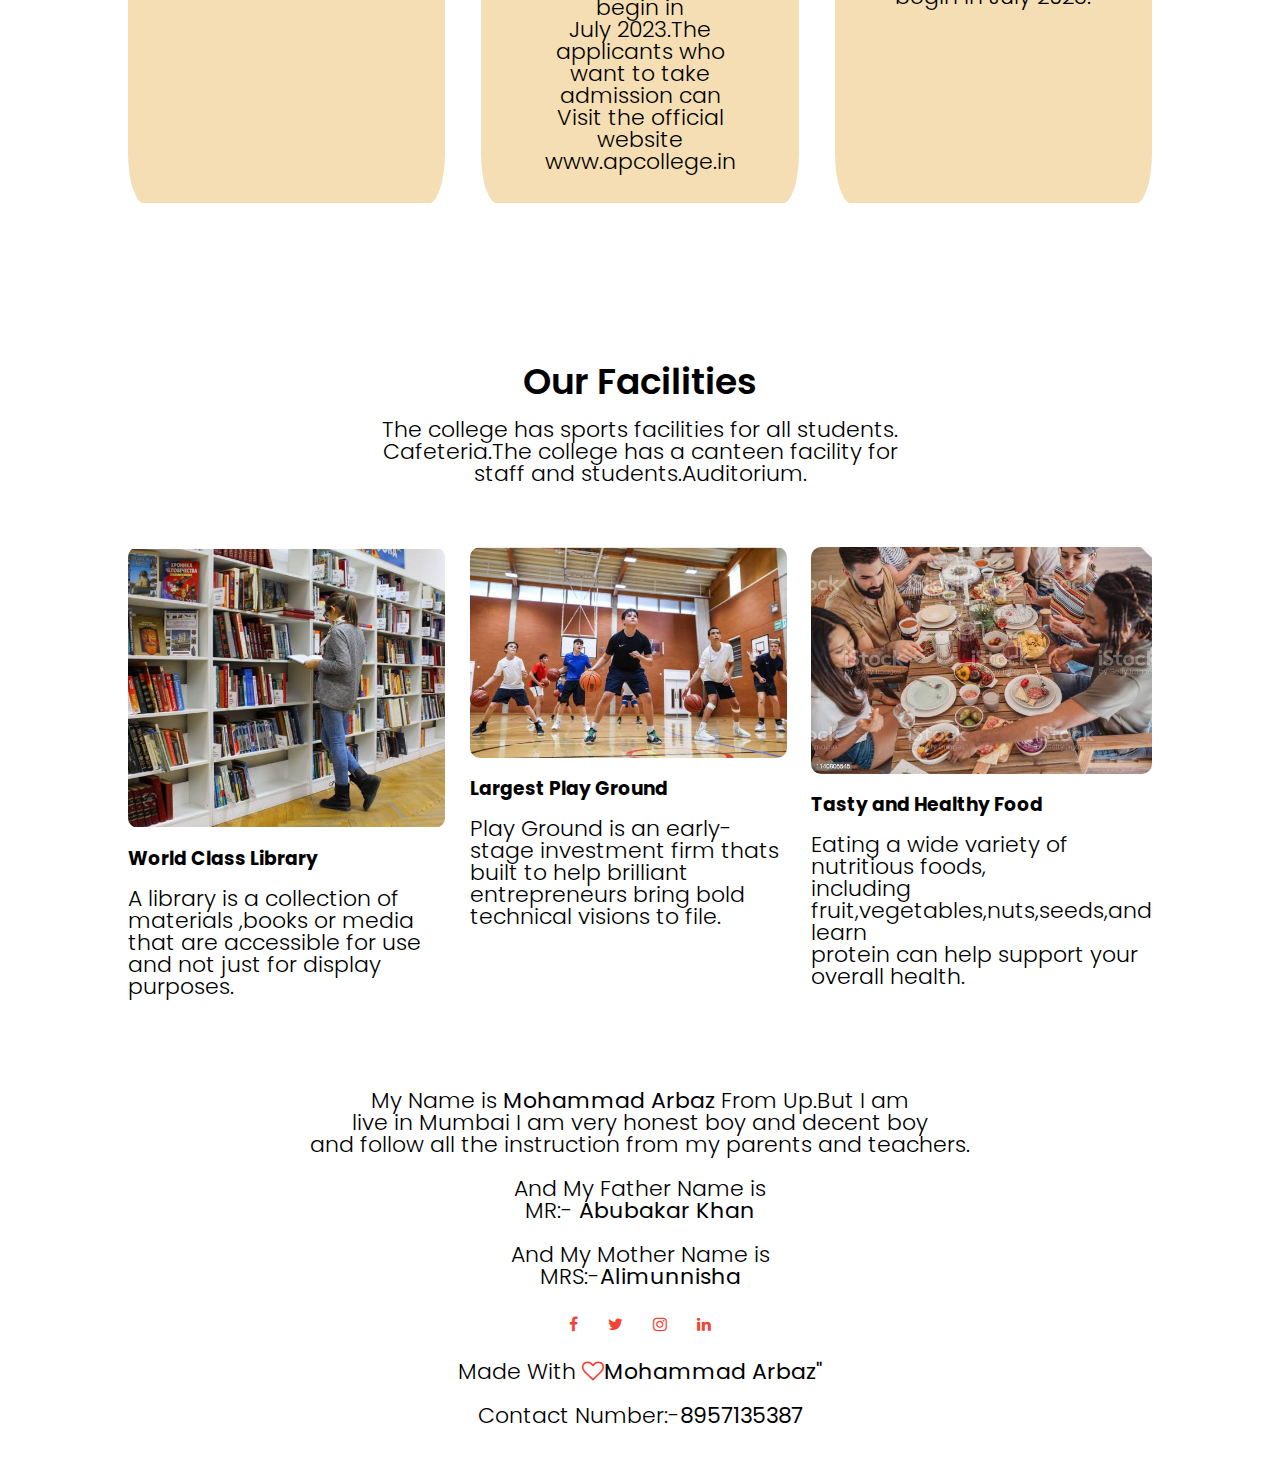
<file: course.html.html>
<html>
    <head>
        <meta name="viewport" content="with=device-width,initial-scale=1.0">
        <title>College</title>
        <link rel="stylesheet" href="style.css">
        <link rel="preconnect" href="https://fonts.googleapis.com">
<link rel="preconnect" href="https://fonts.gstatic.com" crossorigin>
<link href="https://fonts.googleapis.com/css2?
family=Josefin+Sans:wght@100&family=Poppins:
wght@100;200;300;400;600;700&display=swap" rel="stylesheet">
<link rel="stylesheet" href="https://stackpath.bootstrapcdn.com/
font-awesome/4.7.0/css/font-awesome.min.css">
    </head>
    <body>
        <section class="Sub-header">
            <nav>
                <a href="index.html"><img src="logo.png"></a>
                <div class="nav-links" id="navlinks">
                    <i class="fa fa-times"onclick="hidemenu()"></i>
                    <ul>
                        <li><a href="index.html">HOME</a></li>
                        <li><a href="about.html.html">ABOUT</a></li>
                        <li><a href="course.html.html">COURSE</a></li>
                        <li><a href="blog.html.html">BLOG</a></li>
                        <li><a href="contact.html.html">CONTACT</a></li>
                    </ul>
                </div>
                <i class="fa fa-bars"onclick="showmenu()"></i>
            </nav>
           <h1>Our Courses</h1>

        </section>
        <section class="Course">
            <h1>Courses We Offer</h1>
            <p>My College name is AP College,its full name is "Akbar Peerbhoy College of Commerce and 
                Economics",<br>Here there are classes from junior college to professional 
                Courses for children and me.<br>If you want to take admission
                in college for graduation and post graduation then www.apcollege.in
            </p>
            <div class="row">
                <div class="course-col">
                    <h1>Intermediate</h1>
                    <p>Here are some documents that <br>are mandatory
                    to bear while <br>applying for the registration<br>
                procedure so candidates must<br> carry them
            before continuing <br>the Mumbai <b>12TH</b> form<br>
        process.<br>
    1.Valid ID proof (Aadhar <br>
    card)<br>
2.10th and 11th class <br>academic record<br>
3.Passport-size photographs<br>
4.Caste certificate<br>
5.Date of birth certificate <br>etc.<br>
6.Mobile number,Email id,<br>etc.<br>
7.Passport size photos<br></p>
                </div>
                <div class="course-col">
                    <h1>Degree</h1>
                    <p>There are variety of<br>Degree Courses
                    <br>offered by Mumbai University,<br>including
                <b>BA, BSc, B.Com,<br>B.Tech, BMM, BMS, B.Ed,<br>
            and many others.</b>For all<br>degree courses,class<br>
        12th exam scores in the <br>relevant subjects with a<br>certain
    aggregate are the<br>minimum requirements.
<br>
<br>
Some of the courses like BA<br>and BCom students selection<br>is 
through merit scores,and<br>there is no entrance for these<br>courses
Rest courses like BSc,<br>BTech,and B.Ed entrance<br>clearance are a must.
The new<br>academic session will begin in<br>July 2023.The applicants
who<br>want to take admission can<br>Visit the official website<br>
www.apcollege.in<br></p>
            </div>
            <div class="course-col">
                <h1>Post Graduation</h1>
                <p>In addition to <b>ME, MTech,<br>MA, M.Com, MSc, MSc IT,<br>
               and M.Ed,</b> Mumbai<br>University also offers<br>post-graduate courses in<br>
            several other disciplines.<br>Applicants must have<br>completed their
        graduation in<br>a relevant subject at the <br>degree level in 
    order to enroll<br>in these courses.
<br>
<br>
In some specializations,<br>admission is based on<br>performance
in entrance<br>examinations,while in others,<br>it is based on merit.
Mumbai<br>University Admissions will<br>begin in July 2023. </p>
        </div>
    </div>
        </section>
        <section class="facilities">
            <h1>Our Facilities</h1>
            <p>The college has sports facilities for all students.<br>
            Cafeteria.The college has a canteen facility for<br>
        staff and students.Auditorium.</p>
        <div class="row">
            <div class="facilities-col">
                <img src="library.jpg">
                <h3>World Class Library</h3>
                <p>A library is a collection of materials ,books or media<br>
                that are accessible for use and not just for display purposes.</p>
            </div>
            <div class="facilities-col">
                <img src="basketball.jpg">
                <h3>Largest Play Ground</h3>
                <p>Play Ground is an early-stage investment firm thats
                    <br>built to help brilliant entrepreneurs bring bold<br>
                    technical visions to file.
                </p>
                </div>
                <div class="facilities-col">
                    <img src="canteen.jpg">
                    <h3>Tasty and Healthy Food</h3>
                    <p>Eating a wide variety of nutritious foods,<br>
                    including fruit,vegetables,nuts,seeds,and learn<br>
                protein can help support your overall health.</p>
                </div> 
        </div>
        </section>
       
       
        
      
        
       
        <section class="footer">
            <p>My Name is <b>Mohammad Arbaz </b> From Up.But I am <br>live
                in Mumbai I am very honest boy and decent boy<br>and follow all
            the instruction from my parents and teachers.<br><br>And My Father Name is<br>
        MR:-<b> Abubakar Khan</b><br><br>And My Mother Name is<br>MRS:-<b>Alimunnisha</b></p>
            <div class="icons">
                <i class="fa fa-Facebook"></i>
                <i class="fa fa-Twitter"></i>
                <i class="fa fa-Instagram"></i>
                <i class="fa fa-Linkedin"></i>
            </div>
            <p>Made With <i class="fa fa-heart-o"></i><b>Mohammad Arbaz"</b><br><br>
            Contact Number:-<b>8957135387</b></p>
        </section>
        <script>
            var navlinks = document.getElementById("navlinks");
            function showmenu(){
                navlinks.style.right = "0";
            }
            function hidemenu(){
                navlinks.style.right = "-200px";
            }
        </script>
    </body>
</html>
</file>
<file: style.css>
*{
    margin: 0;
    padding: 0;
    font-family: 'Poppins', sans-serif;
}
.header{
    min-height: 100vh;
    width: 100%;
    background-image: linear-gradient(rgba(4,9,30,0.7),rgba(4,9,30,0.7)),url(images.png);
    background-position: center;
    background-size: cover;
    position: relative;
}
nav{
    display: flex;
    padding: 2% 6%;
    justify-content: space-between;
    align-items: center;
}
nav img{
    width: 150px;
    height: 130;
    border-radius: 50%;
}
.nav-links{
    flex: 1;
    text-align: right;
}
.nav-links ul li{
    list-style: none;
    display: inline-block;
    padding: 8px 12px;
    position: relative;
}
.nav-links ul li a{
    color: azure;
    text-decoration: none;
    font-size: 13px;
}
.nav-links ul li::after{
    content: '';
    width: 0%;
    height: 2px;
    background: #f44336;
    display: block;
    margin: auto;
    transition: 0.5s;
}
.nav-links ul li:hover::after{
    width: 100%;

}
.text-box{
    width: 80%;
    color: #fff;
    position: absolute;
    top: 50%;
    left: 50%;
    transform: translate(-50%,-50%);
    text-align: center;
}
.text-box h1{
    font-size: 62px;
    color: aqua;
}
.text-box p{
    margin: 10px 0 40px;
    font-size: 20px;
    color: bisque;
}
.form-container{
    display: inline-block;
    text-decoration: none;
    color: #fff;
    border: 1px solid #fff;
    padding: 12px 34px;
    font-size: 13px;
    background: transparent;
    position: relative;
    cursor: pointer;
}
.form-container:hover{
    border: 1px solid #f44336;
    background: #f44336;
    transition: 1s;
}
nav .fa{
    display: none;
}
@media(max-width: 700px){
    .text-box h1{
        font-size: 20px;
    }
    .nav-links ul li{
        display: block;
    }
    .nav-links{
        position: fixed;
        background: #f44336;
        height: 100vh;
        width: 200px;
        top: 0;
        right: -200px;
        text-align: left;
        z-index: 2;
        transition: 1s;
    }
    nav .fa{
        display: block;
        color: #fff;
        margin: 10px;
        font-size: 22px;
        cursor: pointer;
    }
    .nav-links ul{
        padding: 30px;
    }
}
.course{
    width: 80%;
    margin: auto;
    text-align: center;
    padding-top: 100px;
}
h1{
    font-size: 36px;
    font-weight: 600;
}
p{
    color: black;
    font-size: 22px;
    font-weight: 300;
    line-height: 22px;
    padding: 10px;
}
.row{
    margin-top: 5%;
    display: flex;
    justify-content: space-between;
}
.course-col{
    flex-basis: 31%;
    background-color: wheat;
    border-radius: 5%;
    margin-bottom: 5%;
    padding: 20px;
    box-sizing: border-box;
}
h3{
    text-align: center;
    font-weight: 700;
    margin: 10px 0;
}
.course-col:hover{
  background-color: aquamarine;
  border-color: #f44336;
}
@media(max-width: 700px){
    .row{
        flex-direction: column;
    }
}
.campus{
    width: 80%;
    margin: auto;
    text-align: center;
    padding-top: 50px;
}
.campus-col{
    flex-basis: 32%;
    border-radius: 10px;
    margin-bottom: 30px;
    position: relative;
    overflow: hidden;
}
.campus-col img{
    width: 100%;
    display: block;
}
.layer{
    background: transparent;
    height: 100%;
    width: 100%;
    position: absolute;
    top: 0;
    left: 0;
    transition: 0.5s;
}
.layer:hover{
    background: rgba(226,0,0,0.7);
}
.layer h3{
    width: 100%;
    font-weight: 500;
    color: #fff;
    font-size: 26px;
    bottom: 0;
    left: 50%;
    transform: translateX(-50%);
    position: absolute;
    opacity: 0;
    transition: 0.5s;
}
.layer:hover h3{
    bottom: 49%;
    opacity: 1;

}
.facilities{
    width: 80%;
    margin: auto;
    text-align: center;
    padding-top: 100px;
}
.facilities{
    width: 80%;
    margin: auto;
    text-align: center;
    padding-top: 100px;
}
.facilities-col{
    flex-basis: 31%;
    border-radius: 10px;
    margin-bottom: 5%;
    text-align: left;
}
.facilities-col img{
    width: 100%;
    border-radius: 10px;
}
.facilities-col p{
    padding: 0;
}
.facilities-col h3{
    margin-top: 16px;
    margin-bottom: 15px;
    text-align: left;
}
.testimonials{
    width: 80%;
    margin: auto;
    padding-top: 100px;
    text-align: center;
}
.testimonials-col{
    flex-basis: 44%;
    border-radius: 10px;
    margin-bottom: 5%;
    text-align: left;
    background: #fff3f3;
    padding: 20px;
    cursor: pointer;
    display: flex;
}
.testimonials-col img{
    height: 40px;
    margin-left: 5px;
    margin-right: 20px;
    border-radius: 50%;
}
.testimonials-col p{
    padding: 0;
}
.testimonials-col h3{
    margin-top: 15px;
    text-align: left;
}
.testimonials-col .fa{
    color: #f44336;
}
@media(max-width: 700px){
    .testimonials-col img{
        margin-left: 0px;
        margin-right: 15px;
    }
}
.cta{
    margin: 100px auto;
    width: 80%;
    background-image: linear-gradient(rgba(0,0,0,0.7),rgba(0,0,0,0.7)),url(table.jpg);
    background-position: center;
    background-size: cover;
    border-radius: 10px;
    text-align: center;
    padding: 100px 0;
}
.cta h1{
    color: #fff;
    margin-bottom: 40px;
    padding: 0;
}
@media(max-width: 700px){
    .cta h1{
        font-size: 24px;
    }
}
.footer{
    width: 100%;
    text-align: center;
    padding: 30px 0;
}
.footer h4{
    margin-bottom: 25px;
    margin-top: 20px;
    font-weight: 600;
}
.icons .fa{
    color: #f44336;
    margin: 0 13px;
    cursor: pointer;
    padding: 18px 0;
}
.fa-heart-o{
    color: #f44336;
}
.Sub-header{
    height: 50vh;
    width: 100%;
    background-image: linear-gradient(rgba(4,9,30,0.7),rgba(4,9,30,0.7)),url(mahal.jpg);
    background-position: center;
    background-size: cover;
    text-align: center;
    color: #fff;
}
.Sub-header h1{
    margin-top: 100px;
}
.about-us{
    width: 80%;
    margin: auto;
    padding-top: 80px;
    padding-bottom: 50px;
}
.about-col{
    flex-basis: 48%;
    padding: 30px 2px;
}
.about-col img{
    width: 100%;
}
.about-col h1{
    padding-top: 0;
}
.about-col p{
    padding: 15px 0 25px;
}
.red-container{
    border: 1px solid #f44336;
    background: transparent;
    color: #f44336;
}
.red-container:hover{
    color: #fff;
}
.blog-content{
    width: 80%;
    margin: auto;
    padding: 60px 0;
}
.blog-left{
    flex-basis: 65%;
}
.blog-left img{
    width: 100%;
}
.blog-left h2{
    color: #222;
    font-weight: 600;
    margin: 30px 0;
}
.blog-left p{
    color: #999;
    padding: 0;
}
.blog-right h3{
    background: #f44336;
    color: #fff;
    padding: 7px 0;
    font-size: 16px;
    margin-bottom: 20px;
}
.blog-right div{
    display: flex;
    align-items: center;
    justify-content: space-between;
    color: #555;
    padding: 8px;
    box-sizing: border-box;
}
.comment-box{
    border: 1px solid #ccc;
    margin: 50px 0;
    padding: 10px 20px;
}
.comment-box h3{
    text-align: left;
}
.comment-form input,.comment-form textarea{
    width: 100%;
    padding: 10px;
    margin: 15px 0;
    box-sizing: border-box;
    border: none;
    outline: none;
    background: #f0f0f0;
}
.comment-form button{
    margin: 10px o;
}
@media(max-width: 700){
    .Sub-header h1{
        font-size: 24px;
    }
}
.location{
    width: 80%;
    margin: auto;
    padding: 80px 0;
}
.location iframe{
    width: 100%;
}
.contact-us{
    width: 80%;
    margin: auto;
}
.contact-col{
    flex-basis: 48%;
    margin-bottom: 30px;
}
.contact-col div{
    display: flex;
    align-items: center;
    margin-bottom: 40px;
}
.contact-col div .fa{
    font-size: 28px;
    color: #f44336;
    margin: 10px;
    margin-right: 30px;
}
.contact-col div p{
    padding: o;
}
.contact-col div h5{
    font-size: 20px;
    margin-bottom: 5px;
    color: #555;
    font-weight: 400;
}
.contact-col input,.contact-col textarea{
    width: 100%;
    padding: 15px;
    margin-bottom: 17px;
    outline: none;
    border: 1px solid #ccc;
    box-sizing: border-box;
}
</file>
